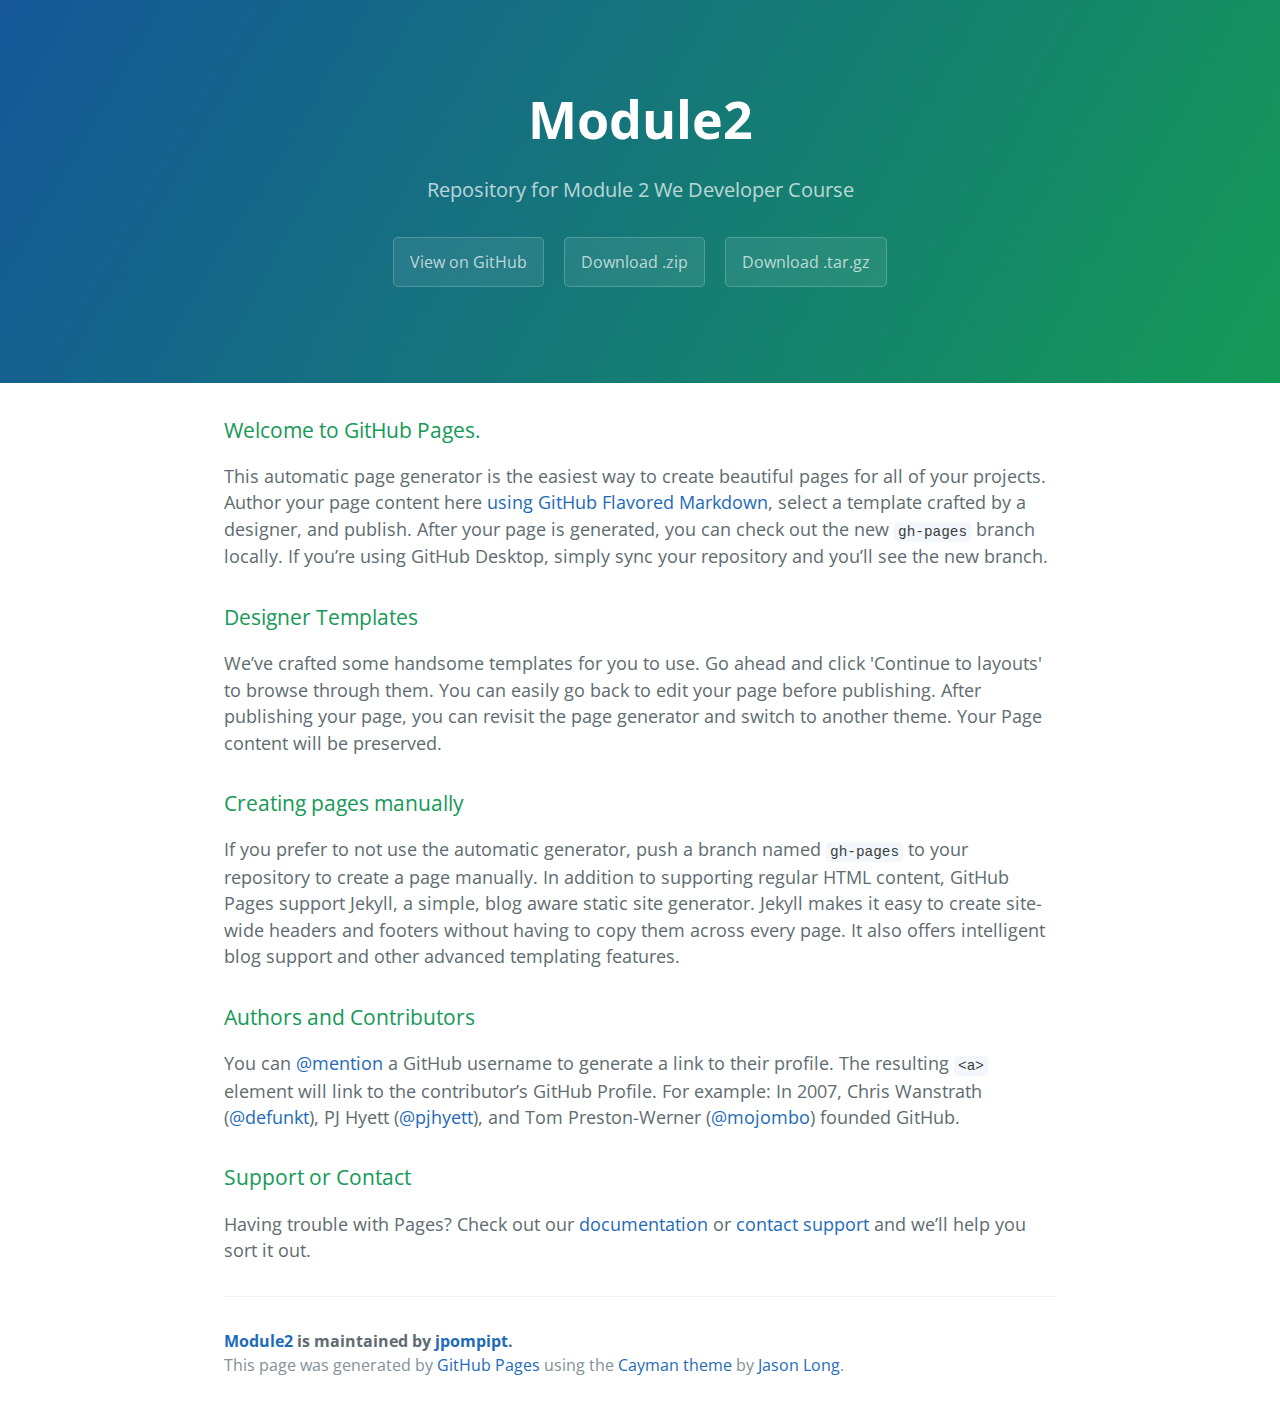
<file: index.html>
<!DOCTYPE html>
<html lang="en-us">
  <head>
    <meta charset="UTF-8">
    <title>Module2 by jpompipt</title>
    <meta name="viewport" content="width=device-width, initial-scale=1">
    <link rel="stylesheet" type="text/css" href="stylesheets/normalize.css" media="screen">
    <link href='https://fonts.googleapis.com/css?family=Open+Sans:400,700' rel='stylesheet' type='text/css'>
    <link rel="stylesheet" type="text/css" href="stylesheets/stylesheet.css" media="screen">
    <link rel="stylesheet" type="text/css" href="stylesheets/github-light.css" media="screen">
  </head>
  <body>
    <section class="page-header">
      <h1 class="project-name">Module2</h1>
      <h2 class="project-tagline">Repository for Module 2 We Developer Course</h2>
      <a href="https://github.com/jpompipt/Module2" class="btn">View on GitHub</a>
      <a href="https://github.com/jpompipt/Module2/zipball/master" class="btn">Download .zip</a>
      <a href="https://github.com/jpompipt/Module2/tarball/master" class="btn">Download .tar.gz</a>
    </section>

    <section class="main-content">
      <h3>
<a id="welcome-to-github-pages" class="anchor" href="#welcome-to-github-pages" aria-hidden="true"><span aria-hidden="true" class="octicon octicon-link"></span></a>Welcome to GitHub Pages.</h3>

<p>This automatic page generator is the easiest way to create beautiful pages for all of your projects. Author your page content here <a href="https://guides.github.com/features/mastering-markdown/">using GitHub Flavored Markdown</a>, select a template crafted by a designer, and publish. After your page is generated, you can check out the new <code>gh-pages</code> branch locally. If you’re using GitHub Desktop, simply sync your repository and you’ll see the new branch.</p>

<h3>
<a id="designer-templates" class="anchor" href="#designer-templates" aria-hidden="true"><span aria-hidden="true" class="octicon octicon-link"></span></a>Designer Templates</h3>

<p>We’ve crafted some handsome templates for you to use. Go ahead and click 'Continue to layouts' to browse through them. You can easily go back to edit your page before publishing. After publishing your page, you can revisit the page generator and switch to another theme. Your Page content will be preserved.</p>

<h3>
<a id="creating-pages-manually" class="anchor" href="#creating-pages-manually" aria-hidden="true"><span aria-hidden="true" class="octicon octicon-link"></span></a>Creating pages manually</h3>

<p>If you prefer to not use the automatic generator, push a branch named <code>gh-pages</code> to your repository to create a page manually. In addition to supporting regular HTML content, GitHub Pages support Jekyll, a simple, blog aware static site generator. Jekyll makes it easy to create site-wide headers and footers without having to copy them across every page. It also offers intelligent blog support and other advanced templating features.</p>

<h3>
<a id="authors-and-contributors" class="anchor" href="#authors-and-contributors" aria-hidden="true"><span aria-hidden="true" class="octicon octicon-link"></span></a>Authors and Contributors</h3>

<p>You can <a href="https://help.github.com/articles/basic-writing-and-formatting-syntax/#mentioning-users-and-teams" class="user-mention">@mention</a> a GitHub username to generate a link to their profile. The resulting <code>&lt;a&gt;</code> element will link to the contributor’s GitHub Profile. For example: In 2007, Chris Wanstrath (<a href="https://github.com/defunkt" class="user-mention">@defunkt</a>), PJ Hyett (<a href="https://github.com/pjhyett" class="user-mention">@pjhyett</a>), and Tom Preston-Werner (<a href="https://github.com/mojombo" class="user-mention">@mojombo</a>) founded GitHub.</p>

<h3>
<a id="support-or-contact" class="anchor" href="#support-or-contact" aria-hidden="true"><span aria-hidden="true" class="octicon octicon-link"></span></a>Support or Contact</h3>

<p>Having trouble with Pages? Check out our <a href="https://help.github.com/pages">documentation</a> or <a href="https://github.com/contact">contact support</a> and we’ll help you sort it out.</p>

      <footer class="site-footer">
        <span class="site-footer-owner"><a href="https://github.com/jpompipt/Module2">Module2</a> is maintained by <a href="https://github.com/jpompipt">jpompipt</a>.</span>

        <span class="site-footer-credits">This page was generated by <a href="https://pages.github.com">GitHub Pages</a> using the <a href="https://github.com/jasonlong/cayman-theme">Cayman theme</a> by <a href="https://twitter.com/jasonlong">Jason Long</a>.</span>
      </footer>

    </section>

  
  </body>
</html>
</file>
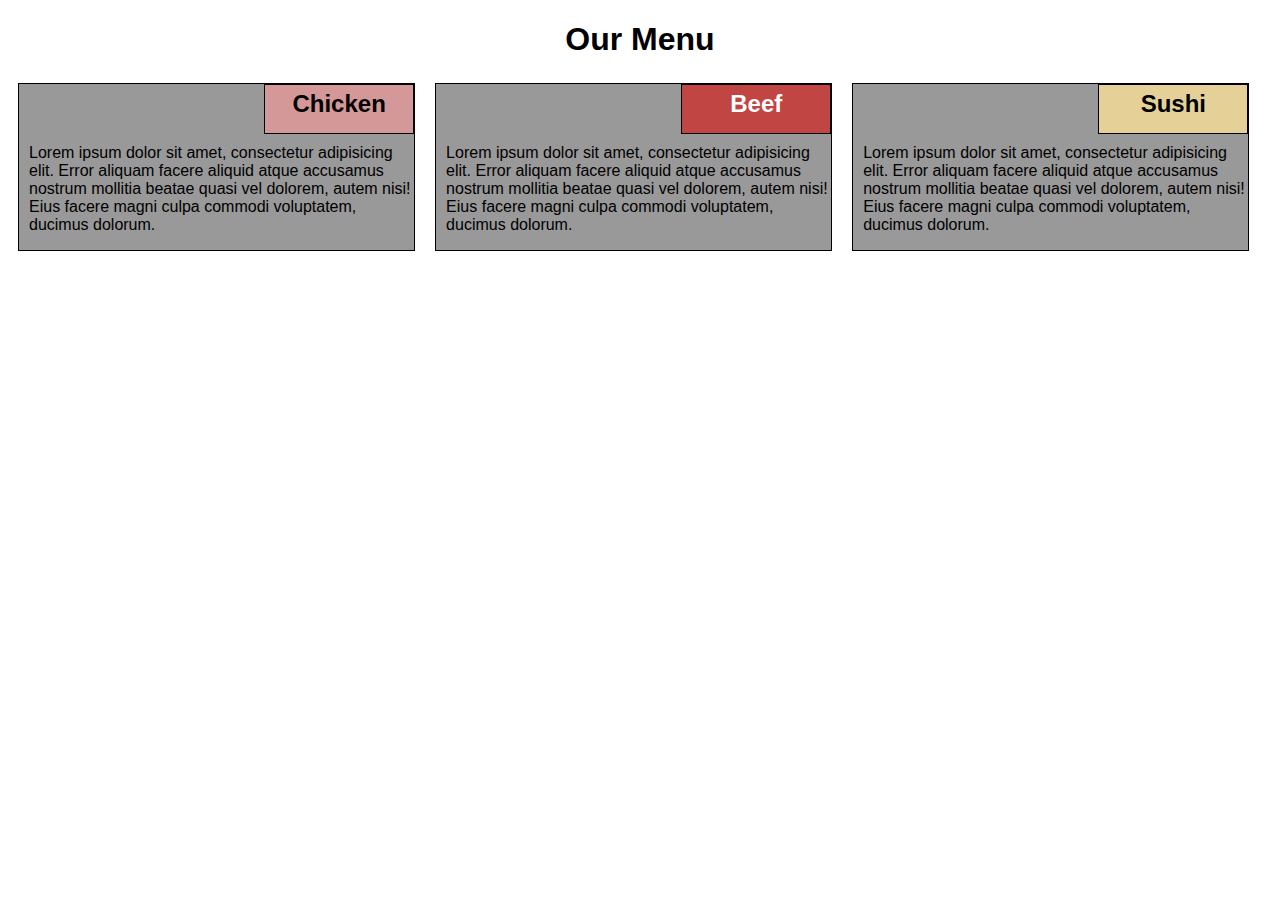
<file: site/index.html>
<!DOCTYPE html>
<html lang="en">

<head>
    <meta charset="UTF-8">
    <meta name="viewport" content="width=device-width, initial-scale=1">
    <title>Module 2</title>
    <link rel="stylesheet" type="text/css" href="css/sheet-style.css">
</head>

<body>
    <h1>Our Menu</h1>
    <div class="row">
        <div class="col-lg-4 col-md-6 col-sm-12">
            <div class="container">
                <span id="chicken">Chicken</span>
                <p>Lorem ipsum dolor sit amet, consectetur adipisicing elit. Error aliquam facere aliquid atque accusamus nostrum mollitia beatae quasi vel dolorem, autem nisi! Eius facere magni culpa commodi voluptatem, ducimus dolorum.</p>
            </div>
        </div>
        <div class="col-lg-4 col-md-6 col-sm-12">
            <div class="container">
                <span id="beef">Beef</span>
                <p>Lorem ipsum dolor sit amet, consectetur adipisicing elit. Error aliquam facere aliquid atque accusamus nostrum mollitia beatae quasi vel dolorem, autem nisi! Eius facere magni culpa commodi voluptatem, ducimus dolorum.</p>
            </div>
        </div>
        <div class="col-lg-4 col-md-12 col-sm-12">
            <div class="container">
                <span id="sushi">Sushi</span>
                <p>Lorem ipsum dolor sit amet, consectetur adipisicing elit. Error aliquam facere aliquid atque accusamus nostrum mollitia beatae quasi vel dolorem, autem nisi! Eius facere magni culpa commodi voluptatem, ducimus dolorum.</p>
            </div>
        </div>
    </div>
</body>

</html>
</file>
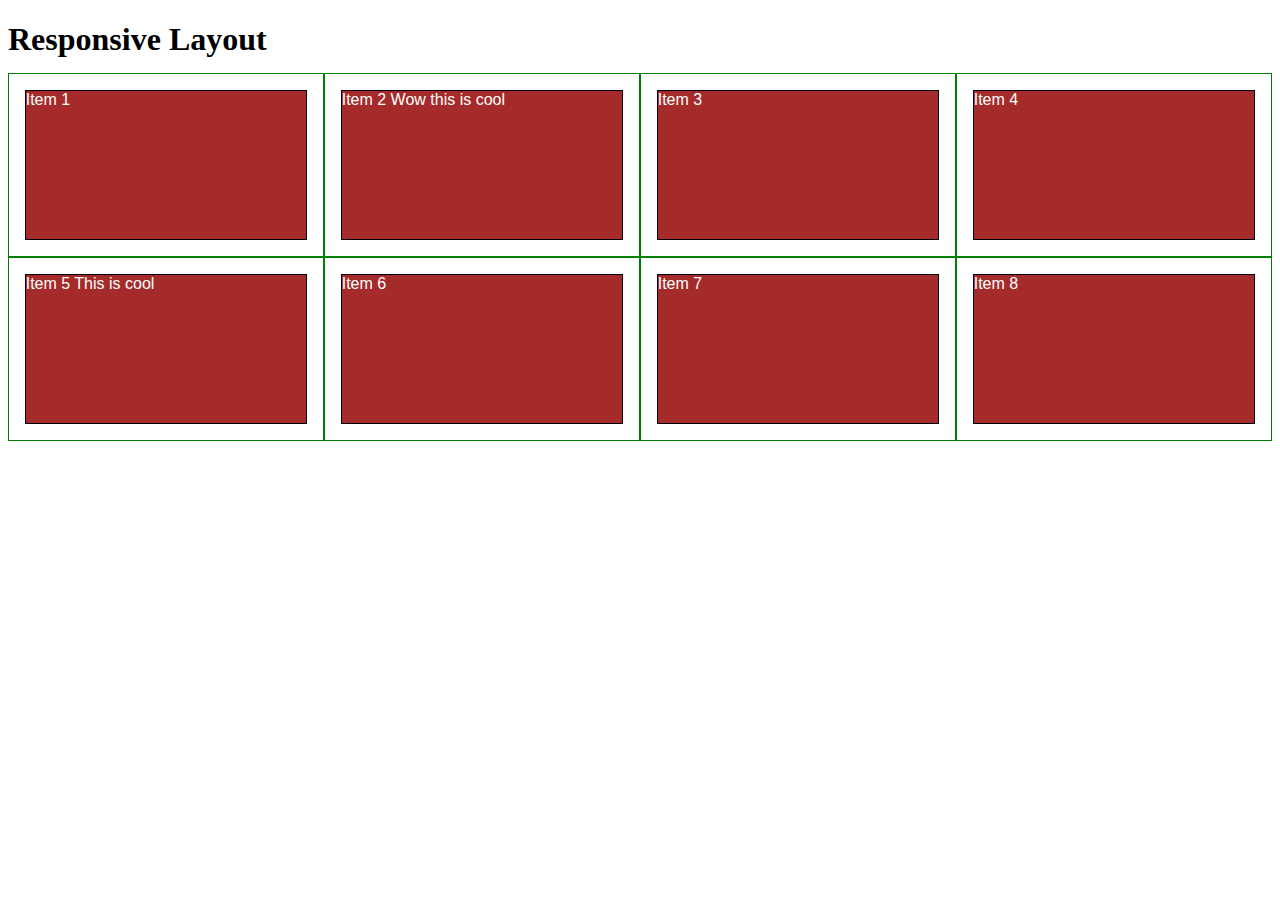
<file: site/css/sheet-style.html>
<!DOCTYPE html>
<html>
<head>
<meta charset="utf-8">
<title>Responsive Layout</title>
<style>

/********** Base styles **********/
* {
  box-sizing: border-box;
}
h1 {
  margin-bottom: 15px;
}

p {
  border: 1px solid black;
  background-color: #A52A2A;
  width: 90%;
  height: 150px;
  margin-right: auto;
  margin-left: auto;
  font-family: Helvetica;
  color: white;
}

/* Simple Responsive Framework. */
.row {
  width: 100%;
}

/********** Large devices only **********/
@media (min-width: 1200px) {
  .col-lg-1, .col-lg-2, .col-lg-3, .col-lg-4, .col-lg-5, .col-lg-6, .col-lg-7, .col-lg-8, .col-lg-9, .col-lg-10, .col-lg-11, .col-lg-12 {
    float: left;
    border: 1px solid green;
  }
  .col-lg-1 {
    width: 8.33%;
  }
  .col-lg-2 {
    width: 16.66%;
  }
  .col-lg-3 {
    width: 25%;
  }
  .col-lg-4 {
    width: 33%;
  }
  .col-lg-5 {
    width: 41.66%;
  }
  .col-lg-6 {
    width: 50%;
  }
  .col-lg-7 {
    width: 58.33%;
  }
  .col-lg-8 {
    width: 66.66%;
  }
  .col-lg-9 {
    width: 74.99%;
  }
  .col-lg-10 {
    width: 83.33%;
  }
  .col-lg-11 {
    width: 91.66%;
  }
  .col-lg-12 {
    width: 100%;
  }
}

/********** Medium devices only **********/
@media (min-width: 950px) and (max-width: 1199px) {
  .col-md-1, .col-md-2, .col-md-3, .col-md-4, .col-md-5, .col-md-6, .col-md-7, .col-md-8, .col-md-9, .col-md-10, .col-md-11, .col-md-12 {
    float: left;
    border: 1px solid green;
  }
  .col-md-1 {
    width: 8.33%;
  }
  .col-md-2 {
    width: 16.66%;
  }
  .col-md-3 {
    width: 25%;
  }
  .col-md-4 {
    width: 33%;
  }
  .col-md-5 {
    width: 41.66%;
  }
  .col-md-6 {
    width: 50%;
  }
  .col-md-7 {
    width: 58.33%;
  }
  .col-md-8 {
    width: 66.66%;
  }
  .col-md-9 {
    width: 74.99%;
  }
  .col-md-10 {
    width: 83.33%;
  }
  .col-md-11 {
    width: 91.66%;
  }
  .col-md-12 {
    width: 100%;
  }
}

</style>
</head>
<body>
<h1>Responsive Layout</h1>

<div class="row">
  <div class="col-lg-3 col-md-6"><p>Item 1</p></div>
  <div class="col-lg-3 col-md-6"><p>Item 2 Wow this is cool</p></div>
  <div class="col-lg-3 col-md-6"><p>Item 3</p></div>
  <div class="col-lg-3 col-md-6"><p>Item 4</p></div>
  <div class="col-lg-3 col-md-6"><p>Item 5 This is cool</p></div>
  <div class="col-lg-3 col-md-6"><p>Item 6</p></div>
  <div class="col-lg-3 col-md-6"><p>Item 7</p></div>
  <div class="col-lg-3 col-md-6"><p>Item 8</p></div>
</div>

</body>
</html>
</file>
<file: stylesheets/stylesheet.css>
* {
  box-sizing: border-box; }

body {
  padding: 0;
  margin: 0;
  font-family: "Open Sans", "Helvetica Neue", Helvetica, Arial, sans-serif;
  font-size: 16px;
  line-height: 1.5;
  color: #606c71; }

a {
  color: #1e6bb8;
  text-decoration: none; }
  a:hover {
    text-decoration: underline; }

.btn {
  display: inline-block;
  margin-bottom: 1rem;
  color: rgba(255, 255, 255, 0.7);
  background-color: rgba(255, 255, 255, 0.08);
  border-color: rgba(255, 255, 255, 0.2);
  border-style: solid;
  border-width: 1px;
  border-radius: 0.3rem;
  transition: color 0.2s, background-color 0.2s, border-color 0.2s; }
  .btn + .btn {
    margin-left: 1rem; }

.btn:hover {
  color: rgba(255, 255, 255, 0.8);
  text-decoration: none;
  background-color: rgba(255, 255, 255, 0.2);
  border-color: rgba(255, 255, 255, 0.3); }

@media screen and (min-width: 64em) {
  .btn {
    padding: 0.75rem 1rem; } }

@media screen and (min-width: 42em) and (max-width: 64em) {
  .btn {
    padding: 0.6rem 0.9rem;
    font-size: 0.9rem; } }

@media screen and (max-width: 42em) {
  .btn {
    display: block;
    width: 100%;
    padding: 0.75rem;
    font-size: 0.9rem; }
    .btn + .btn {
      margin-top: 1rem;
      margin-left: 0; } }

.page-header {
  color: #fff;
  text-align: center;
  background-color: #159957;
  background-image: linear-gradient(120deg, #155799, #159957); }

@media screen and (min-width: 64em) {
  .page-header {
    padding: 5rem 6rem; } }

@media screen and (min-width: 42em) and (max-width: 64em) {
  .page-header {
    padding: 3rem 4rem; } }

@media screen and (max-width: 42em) {
  .page-header {
    padding: 2rem 1rem; } }

.project-name {
  margin-top: 0;
  margin-bottom: 0.1rem; }

@media screen and (min-width: 64em) {
  .project-name {
    font-size: 3.25rem; } }

@media screen and (min-width: 42em) and (max-width: 64em) {
  .project-name {
    font-size: 2.25rem; } }

@media screen and (max-width: 42em) {
  .project-name {
    font-size: 1.75rem; } }

.project-tagline {
  margin-bottom: 2rem;
  font-weight: normal;
  opacity: 0.7; }

@media screen and (min-width: 64em) {
  .project-tagline {
    font-size: 1.25rem; } }

@media screen and (min-width: 42em) and (max-width: 64em) {
  .project-tagline {
    font-size: 1.15rem; } }

@media screen and (max-width: 42em) {
  .project-tagline {
    font-size: 1rem; } }

.main-content :first-child {
  margin-top: 0; }
.main-content img {
  max-width: 100%; }
.main-content h1, .main-content h2, .main-content h3, .main-content h4, .main-content h5, .main-content h6 {
  margin-top: 2rem;
  margin-bottom: 1rem;
  font-weight: normal;
  color: #159957; }
.main-content p {
  margin-bottom: 1em; }
.main-content code {
  padding: 2px 4px;
  font-family: Consolas, "Liberation Mono", Menlo, Courier, monospace;
  font-size: 0.9rem;
  color: #383e41;
  background-color: #f3f6fa;
  border-radius: 0.3rem; }
.main-content pre {
  padding: 0.8rem;
  margin-top: 0;
  margin-bottom: 1rem;
  font: 1rem Consolas, "Liberation Mono", Menlo, Courier, monospace;
  color: #567482;
  word-wrap: normal;
  background-color: #f3f6fa;
  border: solid 1px #dce6f0;
  border-radius: 0.3rem; }
  .main-content pre > code {
    padding: 0;
    margin: 0;
    font-size: 0.9rem;
    color: #567482;
    word-break: normal;
    white-space: pre;
    background: transparent;
    border: 0; }
.main-content .highlight {
  margin-bottom: 1rem; }
  .main-content .highlight pre {
    margin-bottom: 0;
    word-break: normal; }
.main-content .highlight pre, .main-content pre {
  padding: 0.8rem;
  overflow: auto;
  font-size: 0.9rem;
  line-height: 1.45;
  border-radius: 0.3rem; }
.main-content pre code, .main-content pre tt {
  display: inline;
  max-width: initial;
  padding: 0;
  margin: 0;
  overflow: initial;
  line-height: inherit;
  word-wrap: normal;
  background-color: transparent;
  border: 0; }
  .main-content pre code:before, .main-content pre code:after, .main-content pre tt:before, .main-content pre tt:after {
    content: normal; }
.main-content ul, .main-content ol {
  margin-top: 0; }
.main-content blockquote {
  padding: 0 1rem;
  margin-left: 0;
  color: #819198;
  border-left: 0.3rem solid #dce6f0; }
  .main-content blockquote > :first-child {
    margin-top: 0; }
  .main-content blockquote > :last-child {
    margin-bottom: 0; }
.main-content table {
  display: block;
  width: 100%;
  overflow: auto;
  word-break: normal;
  word-break: keep-all; }
  .main-content table th {
    font-weight: bold; }
  .main-content table th, .main-content table td {
    padding: 0.5rem 1rem;
    border: 1px solid #e9ebec; }
.main-content dl {
  padding: 0; }
  .main-content dl dt {
    padding: 0;
    margin-top: 1rem;
    font-size: 1rem;
    font-weight: bold; }
  .main-content dl dd {
    padding: 0;
    margin-bottom: 1rem; }
.main-content hr {
  height: 2px;
  padding: 0;
  margin: 1rem 0;
  background-color: #eff0f1;
  border: 0; }

@media screen and (min-width: 64em) {
  .main-content {
    max-width: 64rem;
    padding: 2rem 6rem;
    margin: 0 auto;
    font-size: 1.1rem; } }

@media screen and (min-width: 42em) and (max-width: 64em) {
  .main-content {
    padding: 2rem 4rem;
    font-size: 1.1rem; } }

@media screen and (max-width: 42em) {
  .main-content {
    padding: 2rem 1rem;
    font-size: 1rem; } }

.site-footer {
  padding-top: 2rem;
  margin-top: 2rem;
  border-top: solid 1px #eff0f1; }

.site-footer-owner {
  display: block;
  font-weight: bold; }

.site-footer-credits {
  color: #819198; }

@media screen and (min-width: 64em) {
  .site-footer {
    font-size: 1rem; } }

@media screen and (min-width: 42em) and (max-width: 64em) {
  .site-footer {
    font-size: 1rem; } }

@media screen and (max-width: 42em) {
  .site-footer {
    font-size: 0.9rem; } }
</file>
<file: stylesheets/github-light.css>
/*
   Copyright 2014 GitHub Inc.

   Licensed under the Apache License, Version 2.0 (the "License");
   you may not use this file except in compliance with the License.
   You may obtain a copy of the License at

       http://www.apache.org/licenses/LICENSE-2.0

   Unless required by applicable law or agreed to in writing, software
   distributed under the License is distributed on an "AS IS" BASIS,
   WITHOUT WARRANTIES OR CONDITIONS OF ANY KIND, either express or implied.
   See the License for the specific language governing permissions and
   limitations under the License.

*/

.pl-c /* comment */ {
  color: #969896;
}

.pl-c1      /* constant, markup.raw, meta.diff.header, meta.module-reference, meta.property-name, support, support.constant, support.variable, variable.other.constant */,
.pl-s .pl-v /* string variable */ {
  color: #0086b3;
}

.pl-e  /* entity */,
.pl-en /* entity.name */ {
  color: #795da3;
}

.pl-s .pl-s1 /* string source */,
.pl-smi      /* storage.modifier.import, storage.modifier.package, storage.type.java, variable.other, variable.parameter.function */ {
  color: #333;
}

.pl-ent /* entity.name.tag */ {
  color: #63a35c;
}

.pl-k /* keyword, storage, storage.type */ {
  color: #a71d5d;
}

.pl-pds              /* punctuation.definition.string, string.regexp.character-class */,
.pl-s                /* string */,
.pl-s .pl-pse .pl-s1 /* string punctuation.section.embedded source */,
.pl-sr               /* string.regexp */,
.pl-sr .pl-cce       /* string.regexp constant.character.escape */,
.pl-sr .pl-sra       /* string.regexp string.regexp.arbitrary-repitition */,
.pl-sr .pl-sre       /* string.regexp source.ruby.embedded */ {
  color: #183691;
}

.pl-v /* variable */ {
  color: #ed6a43;
}

.pl-id /* invalid.deprecated */ {
  color: #b52a1d;
}

.pl-ii /* invalid.illegal */ {
  background-color: #b52a1d;
  color: #f8f8f8;
}

.pl-sr .pl-cce /* string.regexp constant.character.escape */ {
  color: #63a35c;
  font-weight: bold;
}

.pl-ml /* markup.list */ {
  color: #693a17;
}

.pl-mh        /* markup.heading */,
.pl-mh .pl-en /* markup.heading entity.name */,
.pl-ms        /* meta.separator */ {
  color: #1d3e81;
  font-weight: bold;
}

.pl-mq /* markup.quote */ {
  color: #008080;
}

.pl-mi /* markup.italic */ {
  color: #333;
  font-style: italic;
}

.pl-mb /* markup.bold */ {
  color: #333;
  font-weight: bold;
}

.pl-md /* markup.deleted, meta.diff.header.from-file */ {
  background-color: #ffecec;
  color: #bd2c00;
}

.pl-mi1 /* markup.inserted, meta.diff.header.to-file */ {
  background-color: #eaffea;
  color: #55a532;
}

.pl-mdr /* meta.diff.range */ {
  color: #795da3;
  font-weight: bold;
}

.pl-mo /* meta.output */ {
  color: #1d3e81;
}
</file>
<file: site/css/sheet-style.css>
/********** Base styles **********/
* {
  box-sizing: border-box;
  font-family: "Comic Sans MS", cursive, sans-serif;
}

h1 {
  text-align: center;
  margin-bottom: 15px;
}

div.container {
  background-color: #999999;
  height: 100%;
  border: 1px solid black;
  margin: 10px;
}

p {
  padding: 10px 0px 0px 10px;
  clear: right;
}

span {
  border: 1px solid black;
  width: 150px;
  height: 50px;
  float: right;
  padding: 5px 10px 5px 10px;
  font-size: 24px;
  font-weight: bold;
  text-align: center;
}
span#chicken {
  background-color: #d59898;
}

span#beef {
  background-color: #c14543;
  color: white;
}

span#sushi {
  background-color: #e5d198;
}
/* Simple Responsive Framework. */
.row {
  width: 100%;
}

/********** Large devices only **********/
@media (min-width: 992px) {
  .col-lg-1, .col-lg-2, .col-lg-3, .col-lg-4, .col-lg-5, .col-lg-6, .col-lg-7, .col-lg-8, .col-lg-9, .col-lg-10, .col-lg-11, .col-lg-12 {
    float: left;  
  }
  .col-lg-1 {
    width: 8.33%;
  }
  .col-lg-2 {
    width: 16.66%;
  }
  .col-lg-3 {
    width: 25%;
  }
  .col-lg-4 {
    width: 33%;
  }
  .col-lg-5 {
    width: 41.66%;
  }
  .col-lg-6 {
    width: 50%;
  }
  .col-lg-7 {
    width: 58.33%;
  }
  .col-lg-8 {
    width: 66.66%;
  }
  .col-lg-9 {
    width: 74.99%;
  }
  .col-lg-10 {
    width: 83.33%;
  }
  .col-lg-11 {
    width: 91.66%;
  }
  .col-lg-12 {
    width: 100%;
  }
}

/********** Medium devices only **********/
@media (min-width: 768px) and (max-width: 991px) {
  .col-md-1, .col-md-2, .col-md-3, .col-md-4, .col-md-5, .col-md-6, .col-md-7, .col-md-8, .col-md-9, .col-md-10, .col-md-11, .col-md-12 {
    float: left;  
  }
  .col-md-1 {
    width: 8.33%;
  }
  .col-md-2 {
    width: 16.66%;
  }
  .col-md-3 {
    width: 25%;
  }
  .col-md-4 {
    width: 33%;
  }
  .col-md-5 {
    width: 41.66%;
  }
  .col-md-6 {
    width: 50%;
  }
  .col-md-7 {
    width: 58.33%;
  }
  .col-md-8 {
    width: 66.66%;
  }
  .col-md-9 {
    width: 74.99%;
  }
  .col-md-10 {
    width: 83.33%;
  }
  .col-md-11 {
    width: 91.66%;
  }
  .col-md-12 {
    width: 100%;
  }
}
@media (max-width: 767px) {
  .col-sm-1, .col-sm-2, .col-sm-3, .col-sm-4, .col-sm-5, .col-sm-6, .col-sm-7, .col-sm-8, .col-sm-9, .col-sm-10, .col-sm-11, .col-sm-12 {
    float: left;  
  }
  .col-sm-1 {
    width: 8.33%;
  }
  .col-sm-2 {
    width: 16.66%;
  }
  .col-sm-3 {
    width: 25%;
  }
  .col-sm-4 {
    width: 33%;
  }
  .col-sm-5 {
    width: 41.66%;
  }
  .col-sm-6 {
    width: 50%;
  }
  .col-sm-7 {
    width: 58.33%;
  }
  .col-sm-8 {
    width: 66.66%;
  }
  .col-sm-9 {
    width: 74.99%;
  }
  .col-sm-10 {
    width: 83.33%;
  }
  .col-sm-11 {
    width: 91.66%;
  }
  .col-sm-12 {
    width: 100%;
  }
}
</file>
